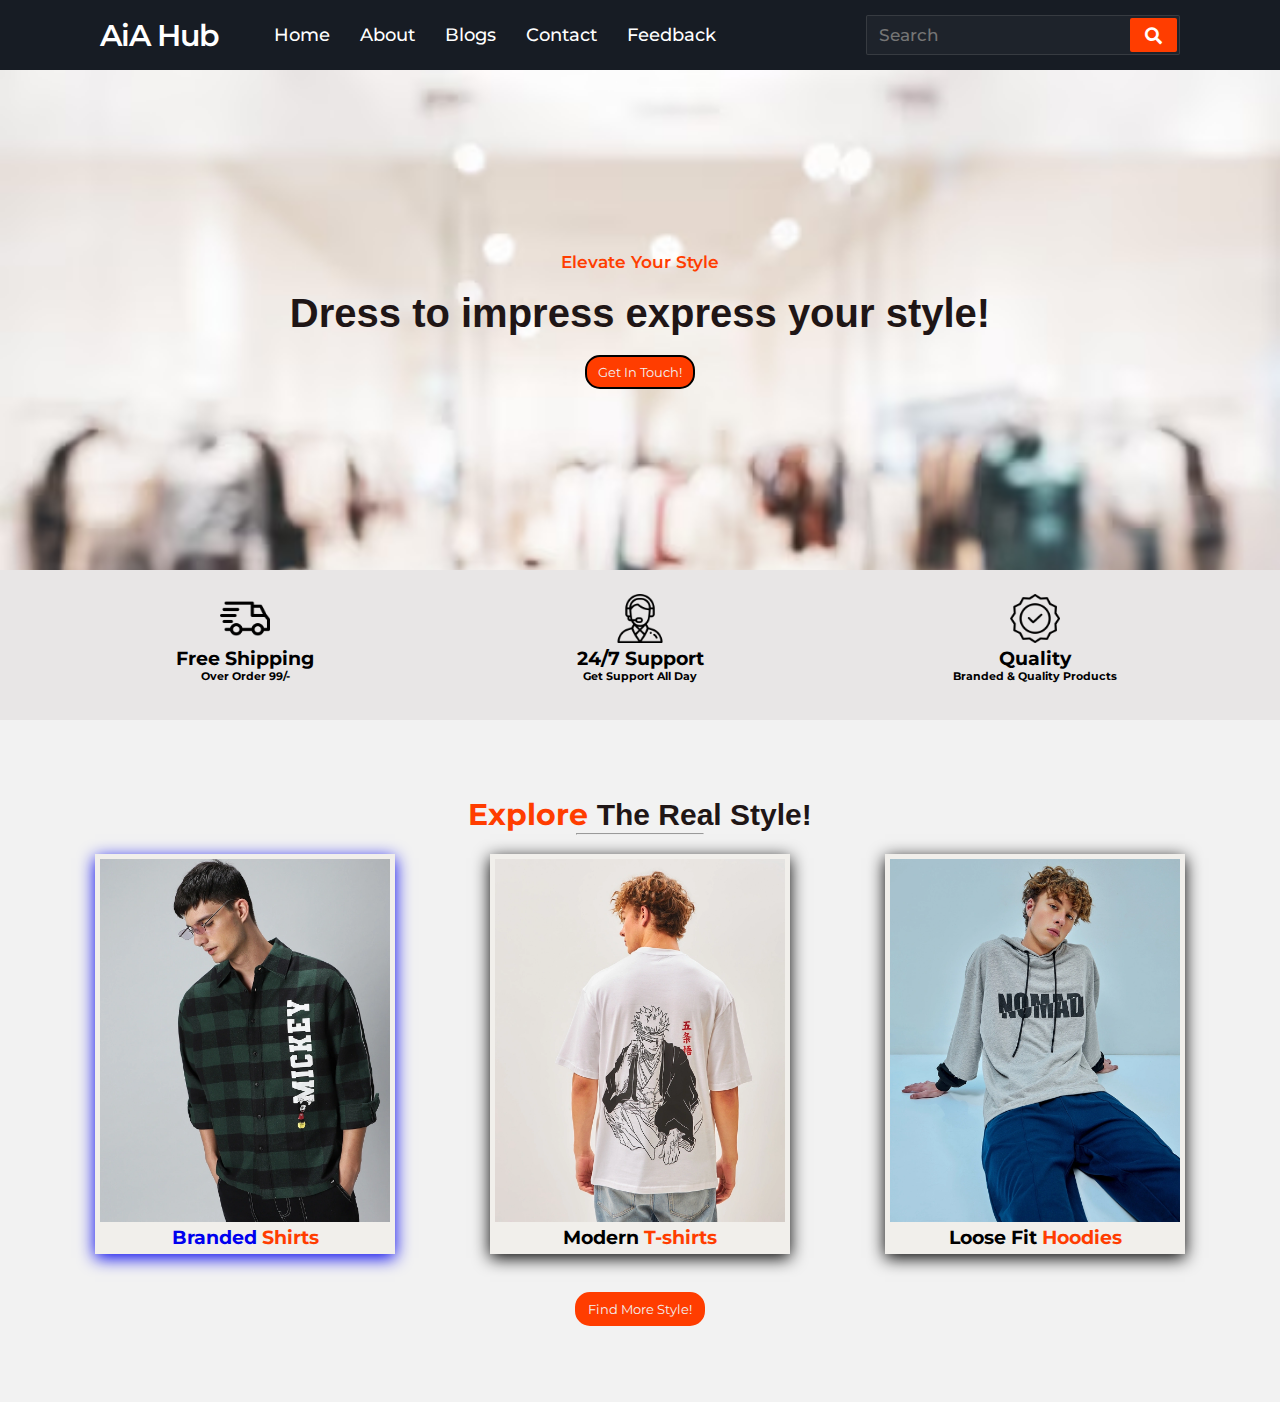
<file: index.html>
<!DOCTYPE html>
<html lang="en" dir="ltr">
   <head>
      <meta charset="utf-8">
      <title>AiA Store</title>
      <link rel="stylesheet" href="style.css">
      <meta name="viewport" content="width=device-width, initial-scale=1.0">
      <link rel="stylesheet" href="https://cdnjs.cloudflare.com/ajax/libs/font-awesome/5.15.3/css/all.min.css"/>
      
   </head>
   <body>
      <nav>
         <div class="menu-icon">
            <span class="fas fa-bars"></span>
         </div>
         <div class="logo">
            AiA Hub
         </div>
         <div class="nav-items">
            <li><a href="#">Home</a></li>
            <li><a href="#">About</a></li>
            <li><a href="#">Blogs</a></li>
            <li><a href="#">Contact</a></li>
            <li><a href="#">Feedback</a></li>
         </div>
         <div class="search-icon">
            <span class="fas fa-search"></span>
         </div>
         <div class="cancel-icon">
            <span class="fas fa-times"></span>
         </div>
         <form action="#">
            <input type="search" class="search-data" placeholder="Search" required>
            <button type="submit" class="fas fa-search"></button>
         </form>
      </nav>
      <div class="background">
        <p class="subtop">Elevate Your Style</p><br>
        <h1> Dress to impress express your style!</h1>
       <br>
       <button class="mainbtn" onclick="onprogreSS()">Get In Touch!</button>
      </div>
      <div class="container">
         <div class="one">
            <br>
            <img src="delivery.png" width="17%">
            <h3>Free Shipping</h3>
            <h6>Over Order 99/-</h6>
         </div>
         <div class="two">
            <br>
            <img src="support.png" width="17%">
            <h3>24/7 Support</h3>
            <h6>Get Support All Day</h6>
         </div>
         <div class="three">
            <br>
            <img src="quality.png" width="17%">
            <h3>Quality</h3>
            <h6>Branded & Quality Products</h6>
         </div>
      </div><br>
      <br><br><br>
      <h1 class="headone"><font>Explore</font> The Real Style!</h1>
      <center><hr class="headunder"></center>
      <br>
      <div class="containera"><a href="shirt.html">
         <div class="first">
            <img  src="mickey.webp" width="100%">
            <br>
             <h3>Branded <font>Shirts</font></h3>
         </div></a><a onclick="onprogreSS()">
         <div class="second">
            <img  src="jujutsu.webp" width="100%">
            <br>
             <h3>Modern <font>T-shirts</font></h3>

         </div></a><a onclick="onprogreSS()">
         <div class="third">
            <img  src="hoodie.webp" width="100%">
            <br>
             <h3>Loose Fit <font>Hoodies</font></h3>
         </div></a>
      </div><br><br>
      <center><button onclick="onprogreSS()" class="fmore">Find More Style!</button></center>
      
      <br><br><br>
      <br>
      <script>
         const menuBtn = document.querySelector(".menu-icon span");
         const searchBtn = document.querySelector(".search-icon");
         const cancelBtn = document.querySelector(".cancel-icon");
         const items = document.querySelector(".nav-items");
         const form = document.querySelector("form");
         menuBtn.onclick = ()=>{
           items.classList.add("active");
           menuBtn.classList.add("hide");
           searchBtn.classList.add("hide");
           cancelBtn.classList.add("show");
         }
         cancelBtn.onclick = ()=>{
           items.classList.remove("active");
           menuBtn.classList.remove("hide");
           searchBtn.classList.remove("hide");
           cancelBtn.classList.remove("show");
           form.classList.remove("active");
           cancelBtn.style.color = "#ff3d00";
         }
         searchBtn.onclick = ()=>{
           form.classList.add("active");
           searchBtn.classList.add("hide");
           cancelBtn.classList.add("show");
         }
      </script>
      <script>
         function onprogreSS(){
            alert("This Website Is Under Construction.We Will Back Soon!");
         }
      </script>
   </body>
</html>
</file>
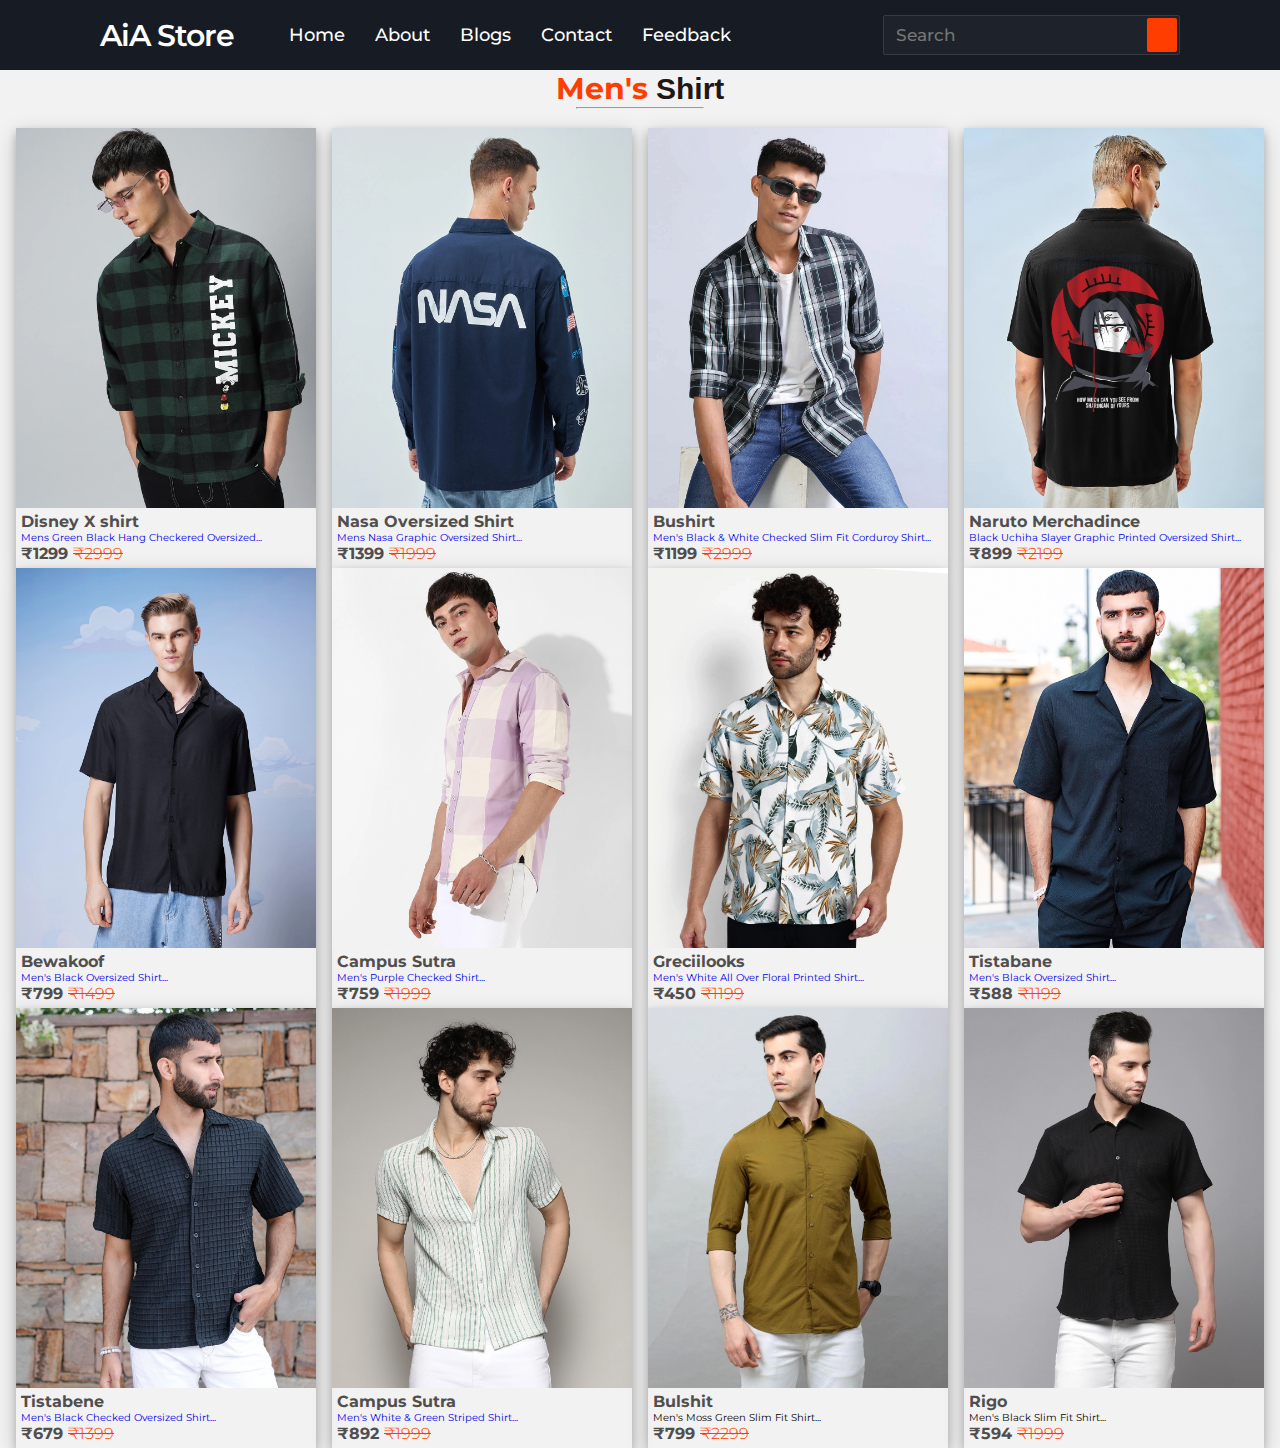
<file: shirt.html>
<!DOCTYPE html>
<html lang="en">
<head>
    <meta charset="UTF-8">
    <meta name="viewport" content="width=device-width, initial-scale=1.0">
    <link rel="stylesheet" href="style.css">
    <title>Shirts</title>
</head>
<body>
    <nav>
        <div class="menu-icon">
           <span class="fas fa-bars"></span>
        </div>
        <div class="logo">
           AiA Store
        </div>
        <div class="nav-items">
           <li><a href="index.html">Home</a></li>
           <li><a href="#">About</a></li>
           <li><a href="#">Blogs</a></li>
           <li><a href="#">Contact</a></li>
           <li><a href="#">Feedback</a></li>
        </div>
        <div class="search-icon">
           <span class="fas fa-search"></span>
        </div>
        <div class="cancel-icon">
           <span class="fas fa-times"></span>
        </div>
        <form action="#">
           <input type="search" class="search-data" placeholder="Search" required>
           <button type="submit" class="fas fa-search"></button>
        </form>
     </nav>
     <h1 class="headone"><font>Men's</font> Shirt</h1>
     <center><hr class="headunder"></center><br>
     <div class="productbox">
        <a href="https://www.bewakoof.com/p/mens-green-hang-checked-oversized-shirt"><div class="subproductbox">
         <img class="productimage" src="mickey.webp">
         <h4>Disney X shirt</h4>
         <p class="subtitle">Mens Green Black Hang Checkered Oversized...</p>
         <h4>₹1299 <font class="strike">₹2999</font></h4>
        </div></a>
        <a href="https://www.bewakoof.com/p/mens-blue-nasa-printed-oversized-shirt"><div class="subproductbox">
         <img class="productimage" src="nasa.webp">
         <h4>Nasa Oversized Shirt</h4>
         <p class="subtitle">Mens Nasa Graphic Oversized Shirt...</p>
         <h4>₹1399 <font class="strike">₹1999</font></h4>
        </div></a>
        <a href="https://www.bewakoof.com/p/mens-black-white-checked-slim-fit-shirt"><div class="subproductbox">
         <img class="productimage" src="blue.webp">
         <h4>Bushirt</h4>
         <p class="subtitle">Men's Black & White Checked Slim Fit Corduroy Shirt...</p>
         <h4>₹1199 <font class="strike">₹2999</font></h4>
        </div></a>
        <a href="https://www.bewakoof.com/p/mens-uchiha-slayer-black-graphic-printed-oversized-shirt"><div class="subproductbox">
         <img class="productimage" src="naruto.webp">
         <h4>Naruto Merchadince</h4>
         <p class="subtitle">Black Uchiha Slayer Graphic Printed Oversized Shirt...</p>
         <h4>₹899 <font class="strike">₹2199</font></h4>
        </div></a>
     </div>
     <div class="productbox">
      <a href="https://www.bewakoof.com/p/mens-black-oversize-fit-shirt-5"><div class="subproductbox">
         <img class="productimage" src="Bewakoof.webp">
         <h4>Bewakoof</h4>
         <p class="subtitle"> Men's Black Oversized Shirt...</p>
         <h4>₹799 <font class="strike">₹1499</font></h4>
        </div></a>
      <a href="https://www.bewakoof.com/p/mens-purple-checked-shirt-15"><div class="subproductbox">
       <img class="productimage" src="campuss.webp">
       <h4>Campus Sutra</h4>
       <p class="subtitle">Men's Purple Checked Shirt...</p>
       <h4>₹759 <font class="strike">₹1999</font></h4>
      </div></a>
      <a href="https://www.bewakoof.com/p/mens-white-all-over-floral-printed-shirt-men"><div class="subproductbox">
       <img class="productimage" src="greci.webp">
       <h4>Greciilooks</h4>
       <p class="subtitle">Men's White All Over Floral Printed Shirt...</p>
       <h4>₹450 <font class="strike">₹1199</font></h4>
      </div></a>

      <a href="https://www.bewakoof.com/p/mens-black-oversized-shirt-men"><div class="subproductbox">
       <img class="productimage" src="tis.webp">
       <h4>Tistabane</h4>
       <p class="subtitle">Men's Black Oversized Shirt...</p>
       <h4>₹588 <font class="strike">₹1199</font></h4>
      </div></a>
   </div>
   
   <a href="https://www.bewakoof.com/p/mens-black-checked-oversized-shirt"><div class="productbox">
      <div class="subproductbox">
       <img class="productimage" src="bene.webp">
       <h4>Tistabene</h4>
       <p class="subtitle">Men's Black Checked Oversized Shirt...</p>
       <h4>₹679 <font class="strike">₹1399</font></h4>
      </div></a>
      <a href="https://www.bewakoof.com/p/mens-white-green-striped-shirt"><div class="subproductbox">
       <img class="productimage" src="sutra.webp">
       <h4>Campus Sutra</h4>
       <p class="subtitle">Men's White & Green Striped Shirt...</p>
       <h4>₹892 <font class="strike">₹1999</font></h4>
      </div></a>
      <div class="subproductbox">
       <img class="productimage" src="shit.webp">
       <h4>Bulshit</h4>
       <p class="subtitle">Men's Moss Green Slim Fit Shirt...</p>
       <h4>₹799 <font class="strike">₹2299</font></h4>
      </div>
      <div class="subproductbox">
       <img class="productimage" src="rigo1.webp">
       <h4>Rigo</h4>
       <p class="subtitle">Men's Black Slim Fit Shirt...</p>
       <h4>₹594 <font class="strike">₹1999</font></h4>
      </div>
   </div>
</body>
</html>
</file>
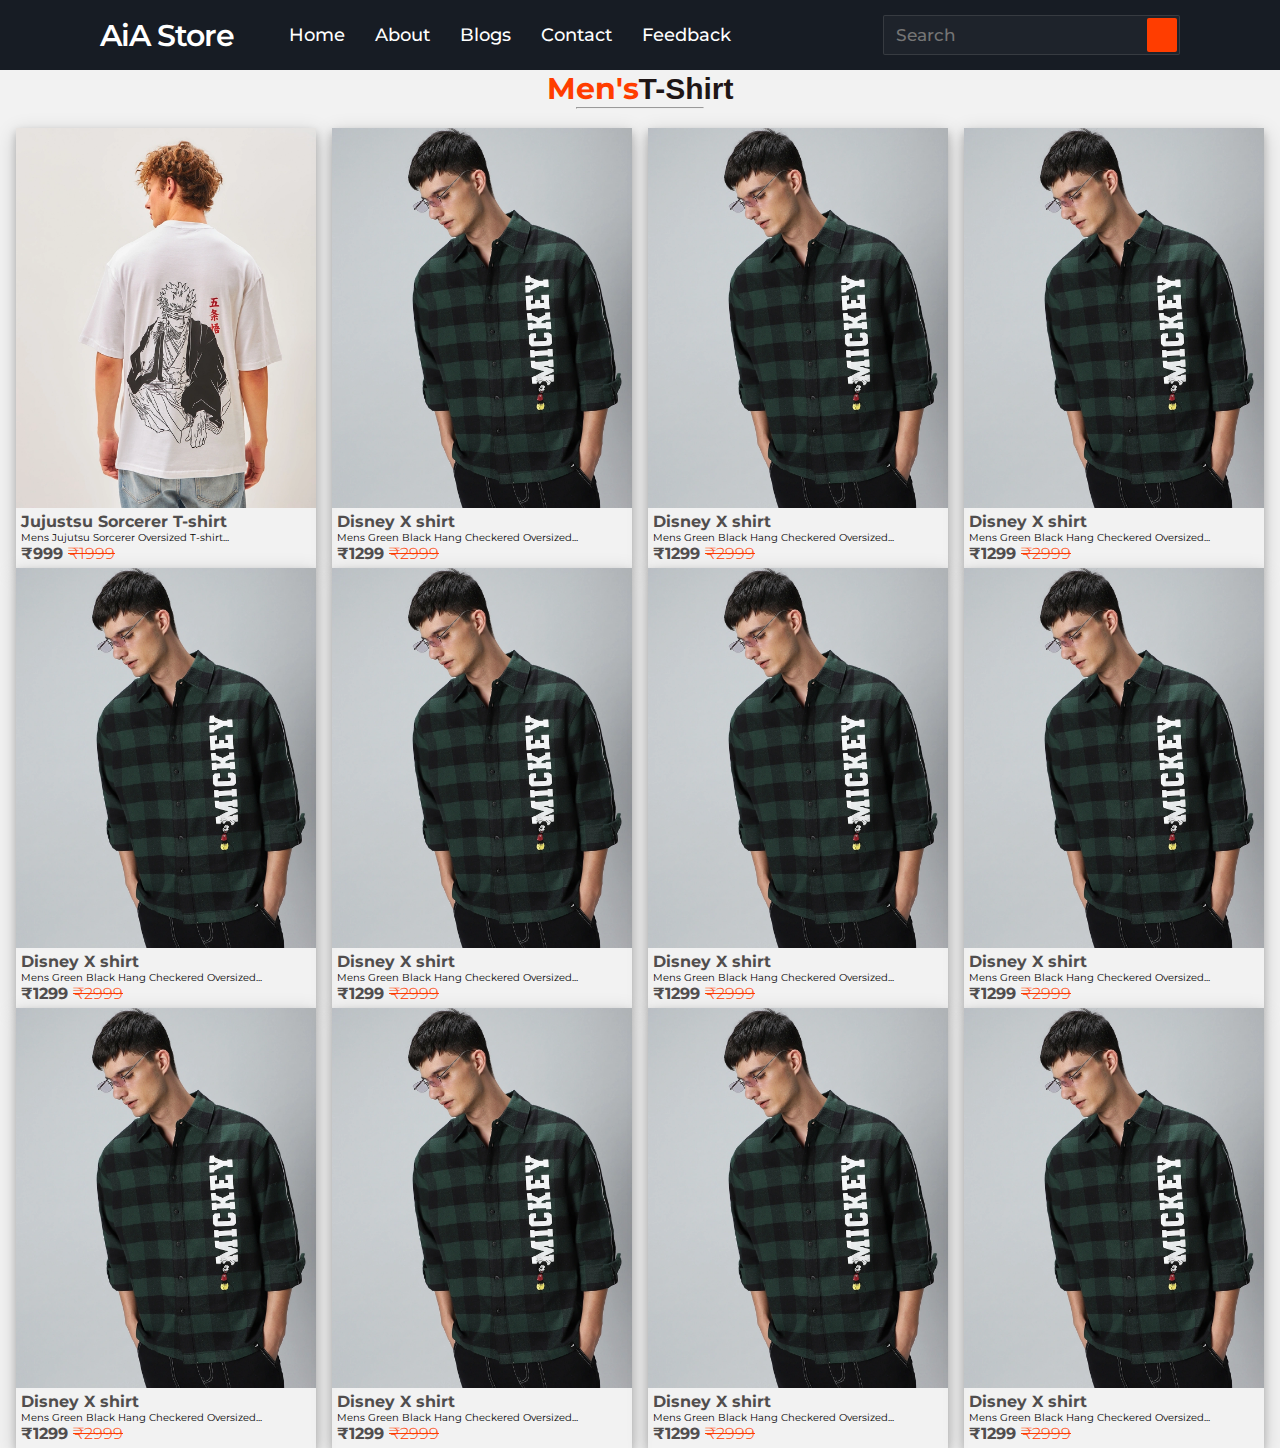
<file: tshirt.html>
<!DOCTYPE html>
<html lang="en">
<head>
    <meta charset="UTF-8">
    <meta name="viewport" content="width=device-width, initial-scale=1.0">
    <link rel="stylesheet" href="style.css">
    <title>T-Shirts</title>
</head>
<body>
    <nav>
        <div class="menu-icon">
           <span class="fas fa-bars"></span>
        </div>
        <div class="logo">
           AiA Store
        </div>
        <div class="nav-items">
           <li><a href="index.html">Home</a></li>
           <li><a href="#">About</a></li>
           <li><a href="#">Blogs</a></li>
           <li><a href="#">Contact</a></li>
           <li><a href="#">Feedback</a></li>
        </div>
        <div class="search-icon">
           <span class="fas fa-search"></span>
        </div>
        <div class="cancel-icon">
           <span class="fas fa-times"></span>
        </div>
        <form action="#">
           <input type="search" class="search-data" placeholder="Search" required>
           <button type="submit" class="fas fa-search"></button>
        </form>
     </nav>
     <h1 class="headone"><font>Men's</font>T-Shirt</h1>
     <center><hr class="headunder"></center><br>
     <div class="productbox">
        <div class="subproductbox">
         <img class="productimage" src="jujutsu.webp">
         <h4>Jujustsu Sorcerer T-shirt</h4>
         <p class="subtitle">Mens Jujutsu Sorcerer Oversized T-shirt...</p>
         <h4>₹999 <font class="strike">₹1999</font></h4>
        </div>
        <div class="subproductbox">
         <img class="productimage" src="mickey.webp">
         <h4>Disney X shirt</h4>
         <p class="subtitle">Mens Green Black Hang Checkered Oversized...</p>
         <h4>₹1299 <font class="strike">₹2999</font></h4>
        </div>
        <div class="subproductbox">
         <img class="productimage" src="mickey.webp">
         <h4>Disney X shirt</h4>
         <p class="subtitle">Mens Green Black Hang Checkered Oversized...</p>
         <h4>₹1299 <font class="strike">₹2999</font></h4>
        </div>
        <div class="subproductbox">
         <img class="productimage" src="mickey.webp">
         <h4>Disney X shirt</h4>
         <p class="subtitle">Mens Green Black Hang Checkered Oversized...</p>
         <h4>₹1299 <font class="strike">₹2999</font></h4>
        </div>
     </div>
     <div class="productbox">
      <div class="subproductbox">
       <img class="productimage" src="mickey.webp">
       <h4>Disney X shirt</h4>
       <p class="subtitle">Mens Green Black Hang Checkered Oversized...</p>
       <h4>₹1299 <font class="strike">₹2999</font></h4>
      </div>
      <div class="subproductbox">
       <img class="productimage" src="mickey.webp">
       <h4>Disney X shirt</h4>
       <p class="subtitle">Mens Green Black Hang Checkered Oversized...</p>
       <h4>₹1299 <font class="strike">₹2999</font></h4>
      </div>
      <div class="subproductbox">
       <img class="productimage" src="mickey.webp">
       <h4>Disney X shirt</h4>
       <p class="subtitle">Mens Green Black Hang Checkered Oversized...</p>
       <h4>₹1299 <font class="strike">₹2999</font></h4>
      </div>
      <div class="subproductbox">
       <img class="productimage" src="mickey.webp">
       <h4>Disney X shirt</h4>
       <p class="subtitle">Mens Green Black Hang Checkered Oversized...</p>
       <h4>₹1299 <font class="strike">₹2999</font></h4>
      </div>
   </div>
   <div class="productbox">
      <div class="subproductbox">
       <img class="productimage" src="mickey.webp">
       <h4>Disney X shirt</h4>
       <p class="subtitle">Mens Green Black Hang Checkered Oversized...</p>
       <h4>₹1299 <font class="strike">₹2999</font></h4>
      </div>
      <div class="subproductbox">
       <img class="productimage" src="mickey.webp">
       <h4>Disney X shirt</h4>
       <p class="subtitle">Mens Green Black Hang Checkered Oversized...</p>
       <h4>₹1299 <font class="strike">₹2999</font></h4>
      </div>
      <div class="subproductbox">
       <img class="productimage" src="mickey.webp">
       <h4>Disney X shirt</h4>
       <p class="subtitle">Mens Green Black Hang Checkered Oversized...</p>
       <h4>₹1299 <font class="strike">₹2999</font></h4>
      </div>
      <div class="subproductbox">
       <img class="productimage" src="mickey.webp">
       <h4>Disney X shirt</h4>
       <p class="subtitle">Mens Green Black Hang Checkered Oversized...</p>
       <h4>₹1299 <font class="strike">₹2999</font></h4>
      </div>
   </div>
</body>
</html>
</file>
<file: style.css>
@import url('https://fonts.googleapis.com/css?family=Montserrat:400,500,600,700&display=swap');
*{
  margin: 0;
  padding: 0;
  outline: none;
  box-sizing: border-box;
  font-family: 'Montserrat', sans-serif;
}
body{
  background: #f2f2f2;
}
nav{
  background: #171c24;
  display: flex;
  flex-wrap: wrap;
  align-items: center;
  justify-content: space-between;
  height: 70px;
  padding: 0 100px;
}
nav .logo{
  color: #fff;
  font-size: 30px;
  font-weight: 600;
  letter-spacing: -1px;
}
nav .nav-items{
  display: flex;
  flex: 1;
  padding: 0 0 0 40px;
}
nav .nav-items li{
  list-style: none;
  padding: 0 15px;
}
nav .nav-items li a{
  color: #fff;
  font-size: 18px;
  font-weight: 500;
  text-decoration: none;
}
nav .nav-items li a:hover{
  color: #ff3d00;
}
nav form{
  display: flex;
  height: 40px;
  padding: 2px;
  background: #1e232b;
  min-width: 18%!important;
  border-radius: 2px;
  border: 1px solid rgba(155,155,155,0.2);
}
nav form .search-data{
  width: 100%;
  height: 100%;
  padding: 0 10px;
  color: #fff;
  font-size: 17px;
  border: none;
  font-weight: 500;
  background: none;
}
nav form button{
  padding: 0 15px;
  color: #fff;
  font-size: 17px;
  background: #ff3d00;
  border: none;
  border-radius: 2px;
  cursor: pointer;
}
nav form button:hover{
  background: #e63600;
}
nav .menu-icon,
nav .cancel-icon,
nav .search-icon{
  width: 40px;
  text-align: center;
  margin: 0 50px;
  font-size: 18px;
  color: #fff;
  cursor: pointer;
  display: none;
}
nav .menu-icon span,
nav .cancel-icon,
nav .search-icon{
  display: none;
}
@media (max-width: 1245px) {
  nav{
    padding: 0 50px;
  }
}
@media (max-width: 1140px){
  nav{
    padding: 0px;
  }
  nav .logo{
    flex: 2;
    text-align: center;
  }
  nav .nav-items{
    position: fixed;
    z-index: 99;
    top: 70px;
    width: 100%;
    left: -100%;
    height: 100%;
    padding: 10px 50px 0 50px;
    text-align: center;
    background: #14181f;
    display: inline-block;
    transition: left 0.3s ease;
  }
  nav .nav-items.active{
    left: 0px;
  }
  nav .nav-items li{
    line-height: 40px;
    margin: 30px 0;
  }
  nav .nav-items li a{
    font-size: 20px;
  }
  nav form{
    position: absolute;
    top: 80px;
    right: 50px;
    opacity: 0;
    pointer-events: none;
    transition: top 0.3s ease, opacity 0.1s ease;
  }
  nav form.active{
    top: 95px;
    opacity: 1;
    pointer-events: auto;
  }
  nav form:before{
    position: absolute;
    content: "";
    top: -13px;
    right: 0px;
    width: 0;
    height: 0;
    z-index: -1;
    border: 10px solid transparent;
    border-bottom-color: #1e232b;
    margin: -20px 0 0;
  }
  nav form:after{
    position: absolute;
    content: '';
    height: 60px;
    padding: 2px;
    background: #1e232b;
    border-radius: 2px;
    min-width: calc(100% + 20px);
    z-index: -2;
    left: 50%;
    top: 50%;
    transform: translate(-50%, -50%);
  }
  nav .menu-icon{
    display: block;
  }
  nav .search-icon,
  nav .menu-icon span{
    display: block;
  }
  nav .menu-icon span.hide,
  nav .search-icon.hide{
    display: none;
  }
  nav .cancel-icon.show{
    display: block;
  }
}
.content{
  position: absolute;
  top: 50%;
  left: 50%;
  text-align: center;
  transform: translate(-50%, -50%);
}
.content header{
  font-size: 30px;
  font-weight: 700;
}
.content .text{
  font-size: 30px;
  font-weight: 700;
}
.space{
  margin: 10px 0;
}
nav .logo.space{
  color: red;
  padding: 0 5px 0 0;
}
@media (max-width: 980px){
  nav .menu-icon,
  nav .cancel-icon,
  nav .search-icon{
    margin: 0 20px;
  }
  nav form{
    right: 30px;
  }
}
@media (max-width: 350px){
  nav .menu-icon,
  nav .cancel-icon,
  nav .search-icon{
    margin: 0 10px;
    font-size: 16px;
  }
}
.content{
  position: absolute;
  top: 50%;
  left: 50%;
  transform: translate(-50%, -50%);
}
.content header{
  font-size: 30px;
  font-weight: 700;
}
.content .text{
  font-size: 30px;
  font-weight: 700;
}
.content .space{
  margin: 10px 0;
}
.background{
    background-image: url('bgd.avif');
    background-size: cover;
    display: flex;
    flex-direction: column;
    height:500px;
    justify-content: center;
    align-items: center;
    width: auto;
}
h1{
  font-family: 'Roboto', sans-serif;
	color: #1f1616;
  font-weight: 700;
  font-size: 40px;
}
.subtop{
  font-size: 17px;
  color: #ff3d00;
  font-weight: 600;
}
.mainbtn{
  background-color: #ff3d00;
  color: #f2f2f2;
  width:110px;
  height: 34px;
  border-style: solid;
  border-radius:15px;
}
.container{
background-color: rgb(232, 230, 230);
display:flex;
flex-direction: row;
justify-content: space-evenly;
}
.one,.two,.three{
  width:300px;
  height:150px;
  background-color: rgb(232, 230, 230);
  text-align:center;
  padding: 5px;
}
.headone{
  text-align: center;
  font-size: 30px;
}
font{
  color:#ff3d00
}
.headunder{
  width:10%;
}
.containera{
display: flex;
flex-direction: row;
justify-content:space-evenly;
}
.first,.second,.third{
  width:300px;
  height:400px;
  background-color:rgb(241, 239, 235);
  text-align: center;
  padding: 5px;
  box-shadow: 0 4px 16px;
 
  
}
.rs{
  color:rgba(13, 145, 8, 0.886);
}
.acart{
  width:100px;
  height:34px;
  background-color: #ff3d00;
  color:white;
  border-style: solid;
  border-color: #ff3d00;
  border-radius: 15px;
}
.mainimg{
  width:100%;
  height:250px;
}
@media (max-width: 450px)
{
  .containera{
    display: flex;
    flex-direction: column;
    justify-content:space-evenly;
    }
    h1{
      text-align: center;
    }
    .first,.second,.third{
      align-items: center;
      margin-left: auto;
      margin-right: auto;
    }
    .container{
      display: flex;
    flex-direction: column;
    justify-content:center;
    }
    .one,.two,.three{
      align-items: center;
      margin-left: auto;
      margin-right: auto;
    }
}
.containerb{
display: flex;
flex-direction: row;
justify-content: center;
}
.boxa{
  width:1150px;
  height:300px;
  background-color: powderblue;
  border-radius: 15px;
}
.fmore{
  background-color: #ff3d00;
  color: #f2f2f2;
  width:130px;
  height: 34px;
  border-style: solid;
  border-color: #ff3d00;
  border-radius:15px;
}
a{
  text-decoration: none;
}
.productbox{
display: flex;
flex-direction: row;
justify-content: space-evenly;

}
.subproductbox{
  width: 300px;
  height: 440px;
  box-shadow: 0 4px 8px 0 rgba(0, 0, 0, 0.2), 0 6px 20px 0 rgba(0, 0, 0, 0.19);
}
.productimage{
  width:300px;
  height:380px;
  
}
.subtitle{
  font-size: 10px;
  margin-left: 5px;
}
h4{
  color:rgb(81, 78, 78);
  margin-left: 5px;
}
.strike{
  font-weight: 300;
  text-decoration: line-through;
}

@media (max-width: 450px){
  .productbox{
    display: flex;
    flex-direction: column;
    justify-content: space-evenly;
   
   }
   .productbox{
    align-items: center;
   }
}
</file>
